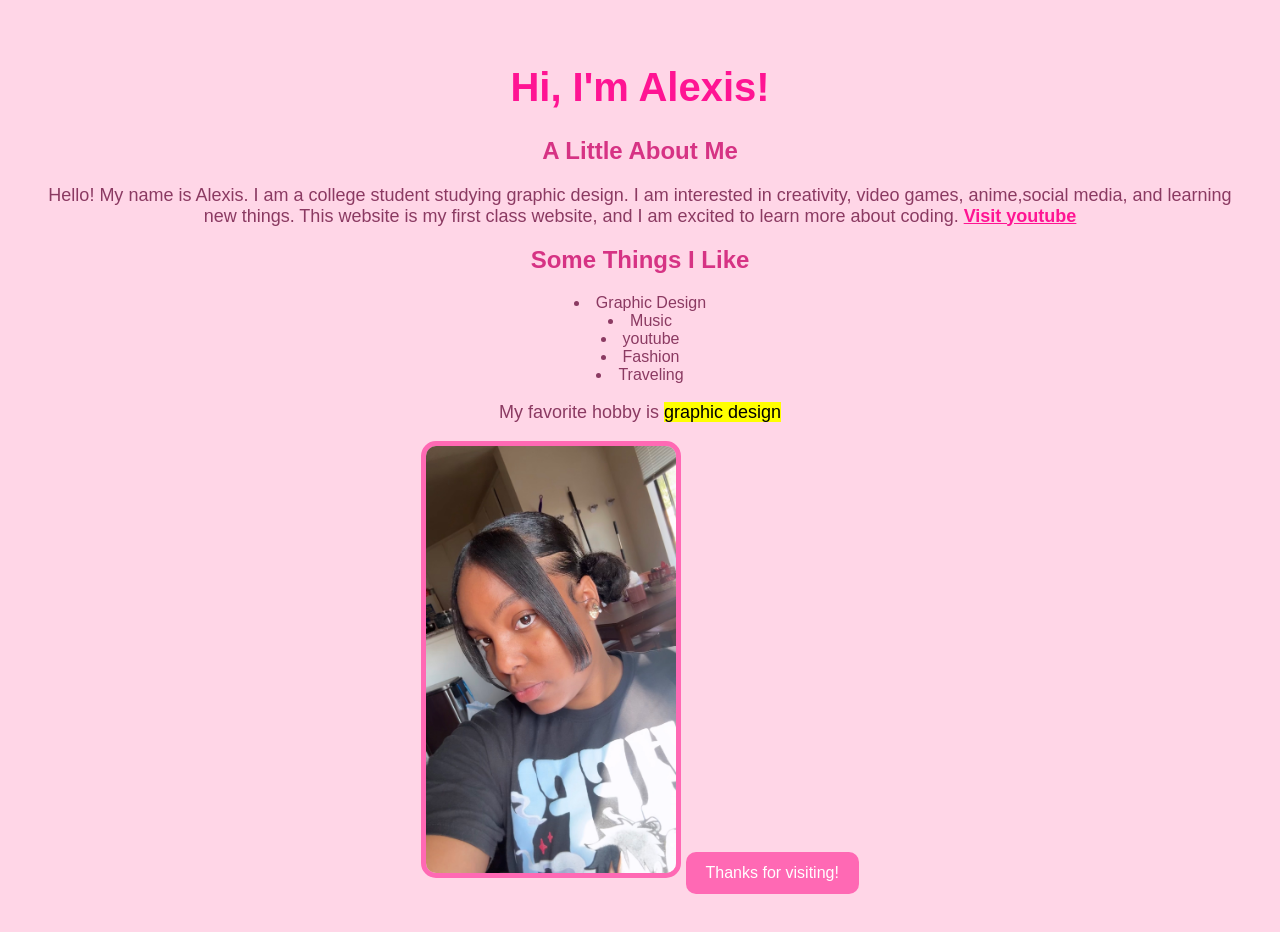
<file: index.html>
<!DOCTYPE html>
<html lang="en">
<head>
    <meta charset="UTF-8">
    <meta name="viewport" content="width=device-width, initial-scale=1.0">
    <title>Document</title>
<style>
    body{
        background-color: #ffd6e7;
        color: #8b3a62;
        font-family: Arial, sans-serif;
        text-align: center;
        padding:30px;
    }

    h1{
        color:#ff1493;
        font-size:40px;
    }
    
    h2{
        color:#d63384;
    }

    p{
        font-size: 18px;
    }

    img{
        width: 250px;
        border: 5px solid #ff69b4;
        border-radius: 15px;
    }

    ul{
        display: inline-block;
        text-align: left;
        font-size: 18px;
    }

    a{
        color: #ff1493;
        font-weight: bold;
    }
    
    button{
        background-color: #ff69b4;
        color:white;
        border: none;
        padding: 12px 20px;
        border-radius: 10px;
        font-size: 16px;
    }

    hr{
        border: 1px solid #ff69b4;
    }
</style>
</head>
<body>
    
</body>
</html>
<h1>Hi, I'm Alexis!</h1>
<h2>A Little About Me</h2>
<p>
 Hello! My name is Alexis. I am a college student studying graphic design. I am interested in creativity, video games, anime,social media, and learning new things. This website is my first class website, and I am excited to learn more about coding.
 <a href="https://www.youtube.com/">Visit youtube</a>
</p>
<h2>Some Things I Like</h2>

<u1>
    <li>Graphic Design</li>
    <li>Music</li>
    <li>youtube</li>
    <li>Fashion</li>
    <li>Traveling</li>
</u1>
<p>My favorite hobby is <mark>graphic design</mark></p>
<img src="IMG_9276.jpg" alt="A photo of Alexis"
<hr>
<button>Thanks for visiting!</button>
</body>
</file>
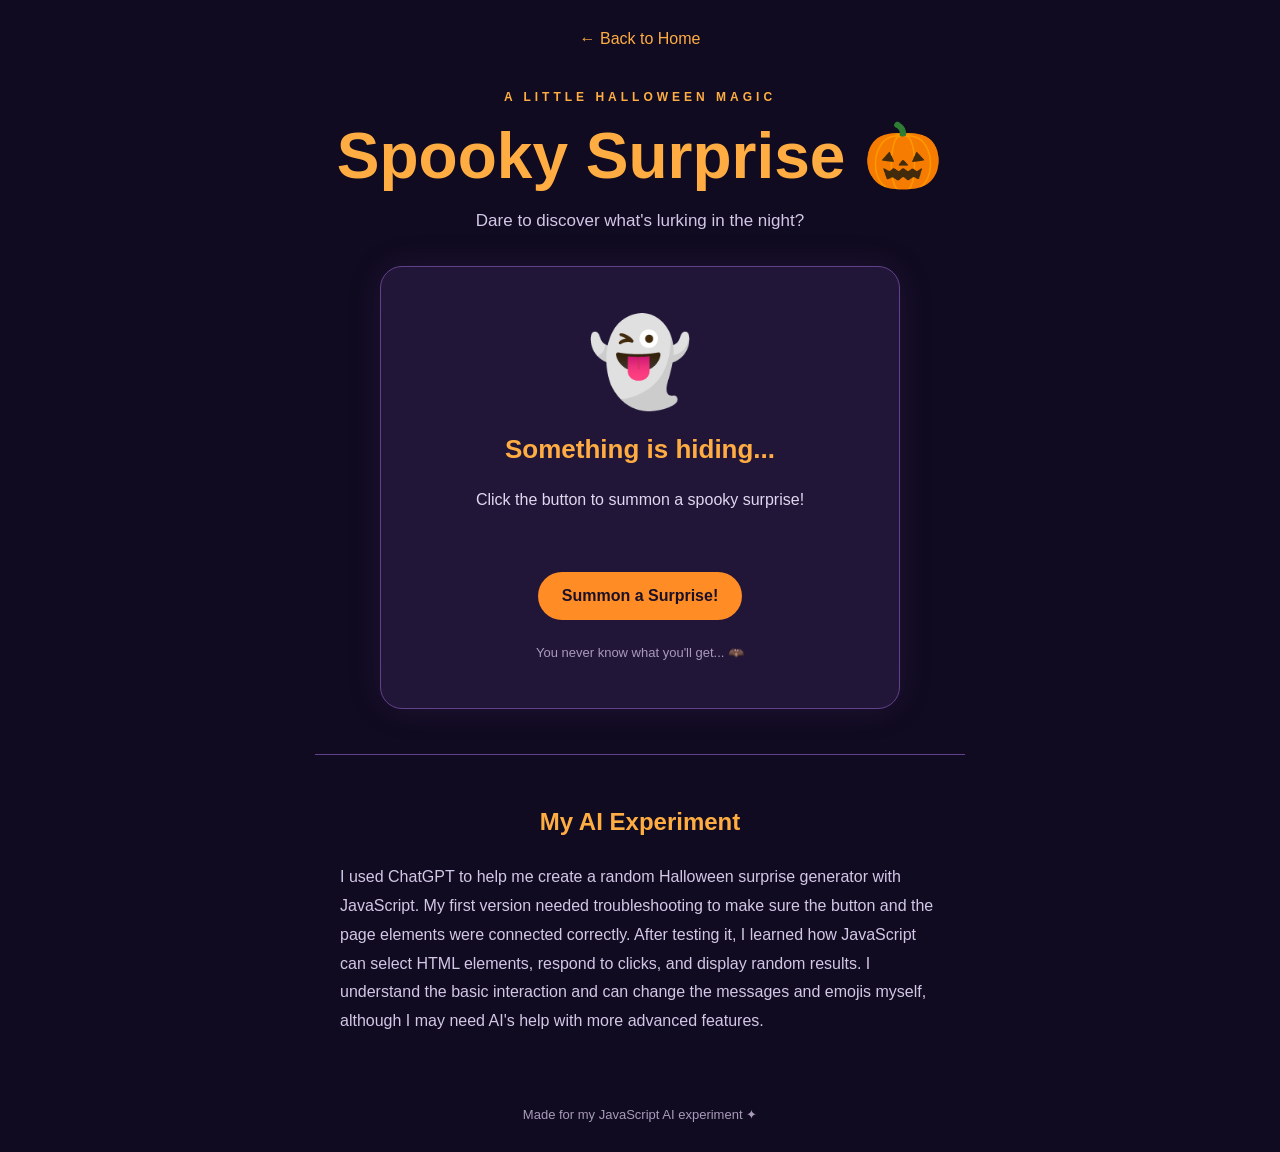
<file: halloween.html>
<!DOCTYPE html>
<html lang="en">
<head>
    <meta charset="UTF-8">
    <meta name="viewport" content="width=device-width, initial-scale=1.0">
    <title>Spooky Surprise</title>
    <link rel="stylesheet" href="halloween.css">
    <script src="halloween.js" defer></script>
</head>
<body>

    <header>
        <a href="index.html" class="back-link">← Back to Home</a>
        <p class="eyebrow">A LITTLE HALLOWEEN MAGIC</p>
        <h1>Spooky Surprise 🎃</h1>
        <p class="intro">Dare to discover what's lurking in the night?</p>
    </header>

    <main>
        <section class="surprise-card">
            <div id="surprise-icon" class="surprise-icon">👻</div>

            <h2 id="surprise-title">Something is hiding...</h2>

            <p id="surprise-message">
                Click the button to summon a spooky surprise!
            </p>

            <button id="surprise-button">
                Summon a Surprise!
            </button>

            <p class="hint">You never know what you'll get... 🦇</p>
        </section>

        <section class="reflection">
            <h2>My AI Experiment</h2>
            <p>
                I used ChatGPT to help me create a random Halloween
                surprise generator with JavaScript. My first version
                needed troubleshooting to make sure the button and
                the page elements were connected correctly. After
                testing it, I learned how JavaScript can select HTML
                elements, respond to clicks, and display random
                results. I understand the basic interaction and can
                change the messages and emojis myself, although I
                may need AI's help with more advanced features.
            </p>
        </section>
    </main>

    <footer>
        Made for my JavaScript AI experiment ✦
    </footer>

</body>
</html>
</file>
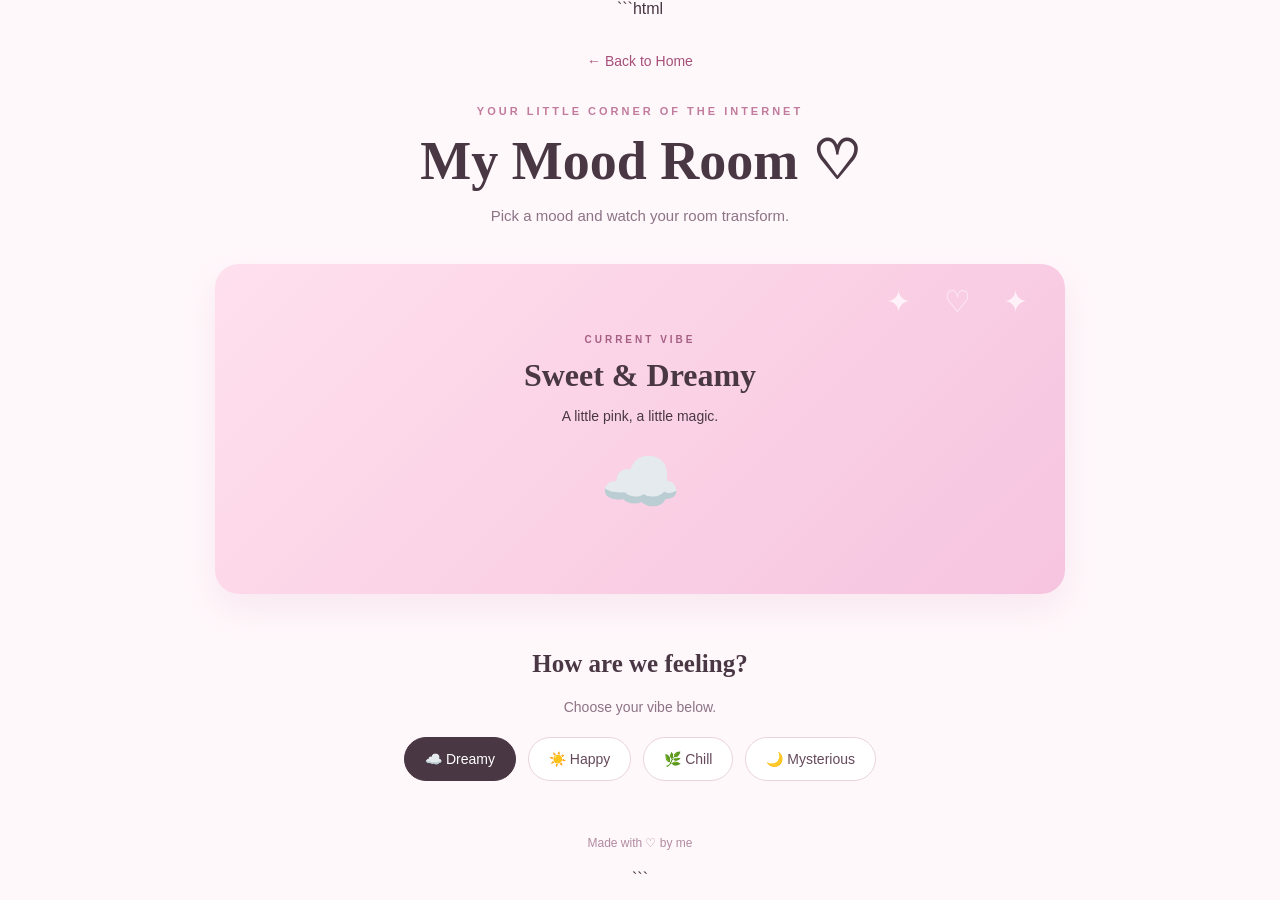
<file: interaction.html>
```html
<!DOCTYPE html>
<html lang="en">
<head>
    <meta charset="UTF-8">
    <meta name="viewport" content="width=device-width, initial-scale=1.0">
    <title>Mood Room</title>
    <link rel="stylesheet" href="interaction.css">
</head>
<body>

    <header>
        <a href="index.html" class="back-link">← Back to Home</a>
        <p class="eyebrow">YOUR LITTLE CORNER OF THE INTERNET</p>
        <h1>My Mood Room ♡</h1>
        <p class="intro">Pick a mood and watch your room transform.</p>
    </header>

    <main>
        <section class="room" id="room">
            <div class="room-decor" id="decor">✦ ♡ ✦</div>
            <div class="room-content">
                <p class="room-label">CURRENT VIBE</p>
                <h2 id="mood-title">Sweet & Dreamy</h2>
                <p id="mood-description">
                    A little pink, a little magic.
                </p>
                <div class="room-icon" id="room-icon">☁️</div>
            </div>
        </section>

        <section class="mood-picker">
            <h2>How are we feeling?</h2>
            <p>Choose your vibe below.</p>

            <div class="mood-options">
                <button class="mood-btn active" data-mood="dreamy">
                    ☁️ Dreamy
                </button>

                <button class="mood-btn" data-mood="happy">
                    ☀️ Happy
                </button>

                <button class="mood-btn" data-mood="chill">
                    🌿 Chill
                </button>

                <button class="mood-btn" data-mood="mysterious">
                    🌙 Mysterious
                </button>
            </div>
        </section>
    </main>

    <footer>
        Made with ♡ by me
    </footer>

    <script src="interaction.js"></script>
</body>
</html>
```
</file>
<file: halloween.css>
* {
    box-sizing: border-box;
}

body {
    margin: 0;
    min-height: 100vh;
    background: #100b20;
    color: #fff5e8;
    font-family: Arial, sans-serif;
    text-align: center;
    padding: 30px 20px;
}

header {
    max-width: 700px;
    margin: 0 auto 35px;
}

.back-link {
    display: inline-block;
    color: #ffad42;
    text-decoration: none;
    margin-bottom: 30px;
}

.back-link:hover {
    color: white;
}

.eyebrow {
    color: #ffad42;
    letter-spacing: 4px;
    font-size: 12px;
    font-weight: bold;
}

h1 {
    font-size: clamp(38px, 7vw, 64px);
    margin: 15px 0;
    color: #ffad42;
}

.intro {
    color: #d3c7e8;
    font-size: 17px;
}

.surprise-card {
    max-width: 520px;
    margin: 0 auto;
    padding: 35px 25px;
    background: #211638;
    border: 1px solid #62418c;
    border-radius: 22px;
    box-shadow: 0 0 35px #8c42bb22;
}

.surprise-icon {
    font-size: 85px;
    margin: 10px 0 20px;
    animation: float 2s ease-in-out infinite;
}

#surprise-title {
    color: #ffad42;
    font-size: 26px;
}

#surprise-message {
    color: #e1d7ef;
    line-height: 1.7;
    min-height: 50px;
}

button {
    margin-top: 20px;
    padding: 15px 24px;
    border: none;
    border-radius: 30px;
    background: #ff8c24;
    color: #1b1028;
    font-size: 16px;
    font-weight: bold;
    cursor: pointer;
    transition: transform 0.2s, background 0.2s;
}

button:hover {
    background: #ffc16e;
    transform: scale(1.05);
}

button:focus-visible,
a:focus-visible {
    outline: 3px solid white;
    outline-offset: 4px;
}

.hint {
    margin-top: 25px;
    color: #a99abb;
    font-size: 13px;
}

.reflection {
    max-width: 650px;
    margin: 45px auto 25px;
    padding: 25px;
    border-top: 1px solid #62418c;
    text-align: left;
    line-height: 1.8;
    color: #d3c7e8;
}

.reflection h2 {
    color: #ffad42;
    text-align: center;
}

footer {
    color: #a99abb;
    font-size: 13px;
    margin-top: 30px;
}

@keyframes float {
    0%, 100% {
        transform: translateY(0);
    }

    50% {
        transform: translateY(-10px);
    }
}

@media (max-width: 480px) {
    body {
        padding: 20px 14px;
    }

    .surprise-card {
        padding: 28px 18px;
    }
}
</file>
<file: interaction.css>
* {
    box-sizing: border-box;
}

body {
    margin: 0;
    font-family: 'DM Sans', sans-serif;
    background: #fff8fb;
    color: #493744;
    text-align: center;
}

header {
    padding: 35px 20px 25px;
}

.back-link {
    display: inline-block;
    color: #a64f79;
    text-decoration: none;
    font-size: 14px;
    margin-bottom: 25px;
}

.back-link:hover {
    text-decoration: underline;
}

.eyebrow {
    color: #c17b9c;
    font-size: 11px;
    font-weight: 700;
    letter-spacing: 3px;
}

h1 {
    font-family: 'Playfair Display', serif;
    font-size: clamp(36px, 6vw, 54px);
    margin: 12px 0;
}

.intro {
    color: #8c7385;
    font-size: 15px;
}

main {
    width: min(850px, 90%);
    margin: 0 auto;
}

.room {
    min-height: 330px;
    border-radius: 24px;
    padding: 25px;
    position: relative;
    overflow: hidden;
    background: linear-gradient(135deg, #ffe0ed, #f6c4df);
    box-shadow: 0 15px 35px #d8a5bd30;
    transition: background 0.5s ease;
}

.room-content {
    position: relative;
    z-index: 1;
    padding-top: 35px;
}

.room-label {
    font-size: 10px;
    font-weight: 700;
    letter-spacing: 3px;
    color: #a65f83;
}

.room h2 {
    font-family: 'Playfair Display', serif;
    font-size: 32px;
    margin: 12px 0;
}

.room-content p:not(.room-label) {
    font-size: 14px;
}

.room-icon {
    font-size: 65px;
    margin-top: 20px;
    animation: float 3s ease-in-out infinite;
}

.room-decor {
    position: absolute;
    top: 20px;
    right: 25px;
    font-size: 30px;
    color: #ffffffb8;
    letter-spacing: 12px;
}

.mood-picker {
    padding: 35px 0;
}

.mood-picker h2 {
    font-family: 'Playfair Display', serif;
    font-size: 25px;
}

.mood-picker p {
    color: #8c7385;
    font-size: 14px;
}

.mood-options {
    display: flex;
    flex-wrap: wrap;
    justify-content: center;
    gap: 12px;
    margin-top: 22px;
}

.mood-btn {
    padding: 13px 20px;
    border: 1px solid #ead4df;
    border-radius: 30px;
    background: white;
    color: #65495a;
    font-family: inherit;
    font-size: 14px;
    cursor: pointer;
    transition: transform 0.2s, background 0.3s;
}

.mood-btn:hover {
    transform: translateY(-3px);
}

.mood-btn.active {
    background: #493744;
    color: white;
    border-color: #493744;
}

footer {
    padding: 20px;
    color: #b18b9f;
    font-size: 12px;
}

@keyframes float {
    0%, 100% {
        transform: translateY(0);
    }
    50% {
        transform: translateY(-10px);
    }
}

/* Different room moods */

.room.happy {
    background: linear-gradient(135deg, #fff0b8, #ffc982);
}

.room.chill {
    background: linear-gradient(135deg, #d8f0df, #a9d9c3);
}

.room.mysterious {
    background: linear-gradient(135deg, #dcd5ff, #aaa1df);
}

@media (max-width: 500px) {
    header {
        padding-top: 25px;
    }

    .room {
        min-height: 300px;
    }

    .room h2 {
        font-size: 26px;
    }

    .mood-btn {
        padding: 12px 15px;
    }
}
</file>
